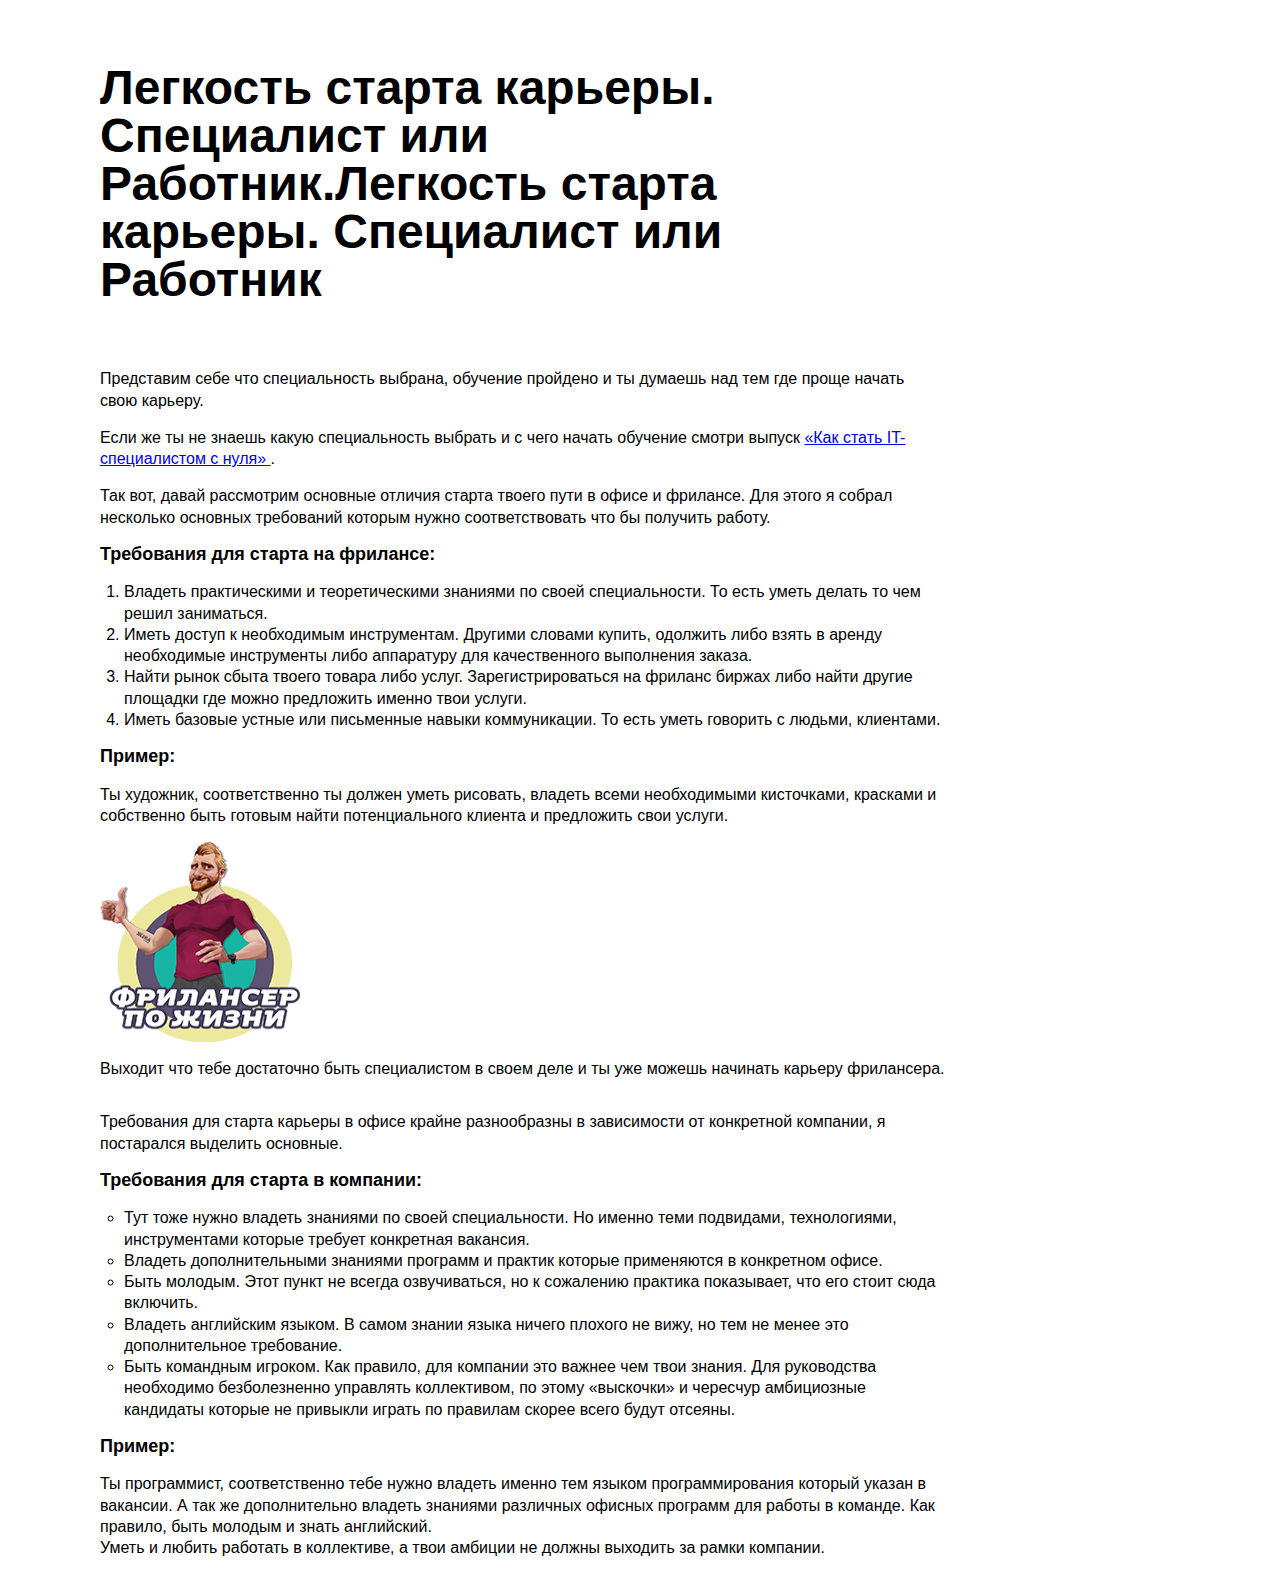
<file: 3/src/index.html>
<!DOCTYPE html>
<html lang="en">
  <head>
    <meta charset="UTF-8" />
    <meta name="viewport" content="width=device-width, initial-scale=1.0" />
    <link rel="stylesheet" href="css/reset.css" />
    <link rel="stylesheet" href="css/normalize.css" />
    <link rel="stylesheet" href="css/style.css" />
    <title>Практика HTML урок 3</title>
  </head>
  <body>
    <div class="main">
      <h1>
        Легкость старта карьеры. Специалист или Работник.Легкость старта
        карьеры. Специалист или Работник
      </h1>
      <div class="p p__freelance">
        <p>
          Представим себе что специальность выбрана, обучение пройдено и ты
          думаешь над тем где проще начать свою карьеру.
        </p>
        <p>
          <span>
            Если же ты не знаешь какую специальность выбрать и с чего начать
            обучение смотри выпуск
            <a href="https://youtu.be/WGIzvVwUfYs " target="_blank"
              >«Как стать IT-специалистом с нуля» </a
            >.
          </span>
        </p>
        <p>
          Так вот, давай рассмотрим основные отличия старта твоего пути в офисе
          и фрилансе. Для этого я собрал несколько основных требований которым
          нужно соответствовать что бы получить работу.
        </p>
        <h2>Требования для старта на фрилансе:</h2>
        <ol>
          <li>
            Владеть практическими и теоретическими знаниями по своей
            специальности. То есть уметь делать то чем решил заниматься.
          </li>
          <li>
            Иметь доступ к необходимым инструментам. Другими словами купить,
            одолжить либо взять в аренду необходимые инструменты либо аппаратуру
            для качественного выполнения заказа.
          </li>
          <li>
            Найти рынок сбыта твоего товара либо услуг. Зарегистрироваться на
            фриланс биржах либо найти другие площадки где можно предложить
            именно твои услуги.
          </li>
          <li>
            Иметь базовые устные или письменные навыки коммуникации. То есть
            уметь говорить с людьми, клиентами.
          </li>
        </ol>
        <h2>Пример:</h2>
        <p>
          Ты художник, соответственно ты должен уметь рисовать, владеть всеми
          необходимыми кисточками, красками и собственно быть готовым найти
          потенциального клиента и предложить свои услуги.
        </p>
        <img src="img/like.png" alt="Фрилансер по жизни" />
        <p>
          Выходит что тебе достаточно быть специалистом в своем деле и ты уже
          можешь начинать карьеру фрилансера.
        </p>
      </div>
      <div class="p p__company">
        <p>
          Требования для старта карьеры в офисе крайне разнообразны в
          зависимости от конкретной компании, я постарался выделить основные.
        </p>
        <h2>Требования для старта в компании:</h2>
        <ul>
          <li>
            Тут тоже нужно владеть знаниями по своей специальности. Но именно
            теми подвидами, технологиями, инструментами которые требует
            конкретная вакансия.
          </li>
          <li>
            Владеть дополнительными знаниями программ и практик которые
            применяются в конкретном офисе.
          </li>
          <li>
            Быть молодым. Этот пункт не всегда озвучиваться, но к сожалению
            практика показывает, что его стоит сюда включить.
          </li>
          <li>
            Владеть английским языком. В самом знании языка ничего плохого не
            вижу, но тем не менее это дополнительное требование.
          </li>
          <li>
            Быть командным игроком. Как правило, для компании это важнее чем
            твои знания. Для руководства необходимо безболезненно управлять
            коллективом, по этому «выскочки» и чересчур амбициозные кандидаты
            которые не привыкли играть по правилам скорее всего будут отсеяны.
          </li>
        </ul>
        <h2>Пример:</h2>
        <p>
          Ты программист, соответственно тебе нужно владеть именно тем языком
          программирования который указан в вакансии. А так же дополнительно
          владеть знаниями различных офисных программ для работы в команде. Как
          правило, быть молодым и знать английский. <br />
          Уметь и любить работать в коллективе, а твои амбиции не должны
          выходить за рамки компании.
        </p>
      </div>
    </div>
  </body>
</html>
</file>
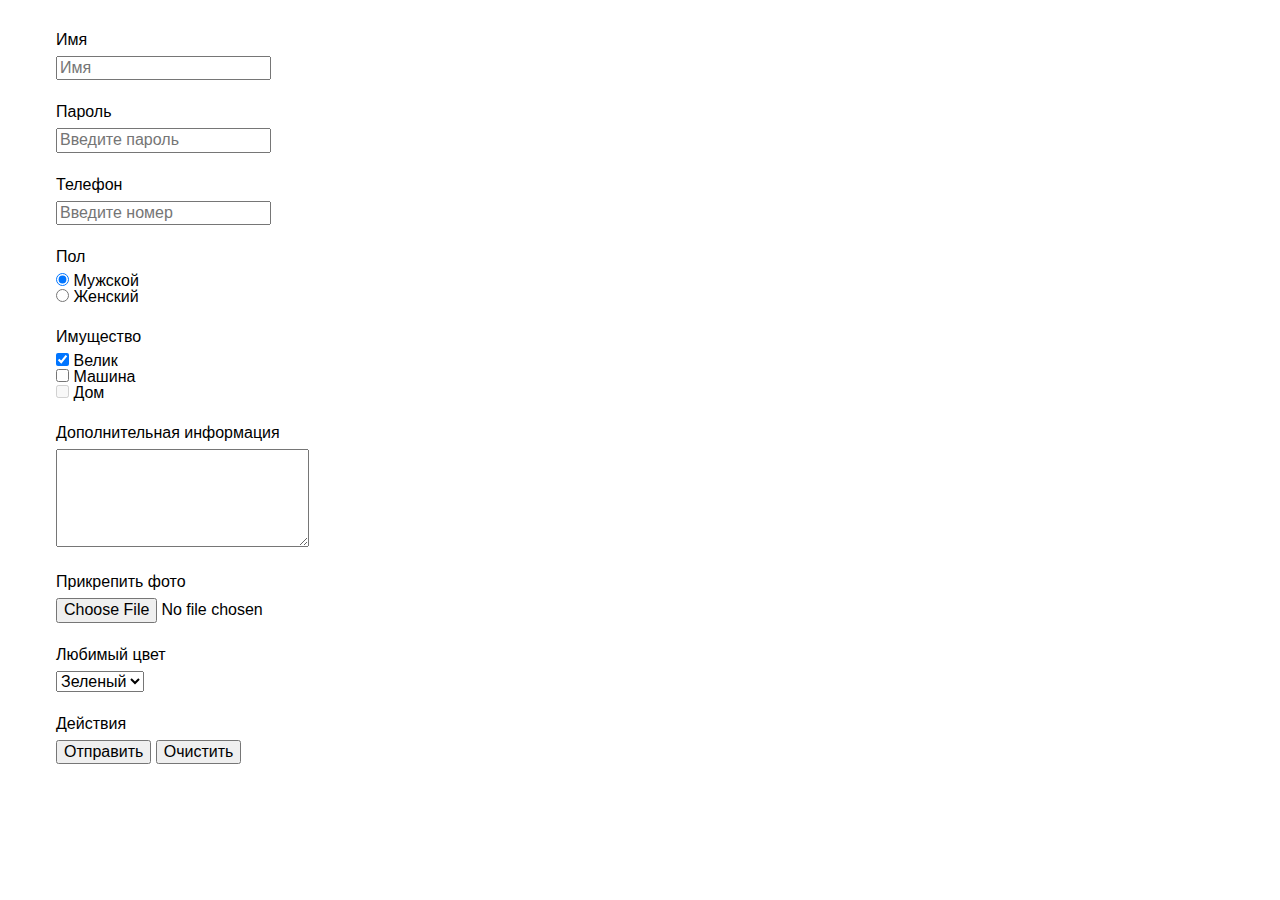
<file: 4/src/index.html>
<!DOCTYPE html>
<html lang="en">
  <head>
    <meta charset="UTF-8" />
    <meta name="viewport" content="width=device-width, initial-scale=1.0" />
    <link rel="stylesheet" href="css/reset.css" />
    <link rel="stylesheet" href="css/normalize.css" />
    <link rel="stylesheet" href="css/style.css" />
    <title>Верстка формы</title>
  </head>
  <body>
    <main>
      <form action="#" method="post" enctype="multipart/form-data">
        <div class="input__text">
          <span> Имя </span>
          <input
            tabindex="1"
            type="text"
            name="username"
            placeholder="Имя"
            value=""
          />
        </div>
        <div class="input__pass">
          <span> Пароль </span>
          <input
            tabindex="2"
            type="password"
            name="userpass"
            placeholder="Введите пароль"
          />
        </div>
        <div class="input__tel">
          <span> Телефон </span>
          <input tabindex="3" type="tel" placeholder="Введите номер" />
        </div>
        <div class="input__radio">
          <span> Пол </span>
          <div>
            <input tabindex="4" checked type="radio" name="sex" value="male" />
            <label for="male">Мужской</label>
          </div>
          <div>
            <input tabindex="4" type="radio" name="sex" value="female" />
            <label for="female">Женский</label>
          </div>
        </div>
        <div class="input__checkbox">
          <span>Имущество</span>
          <div>
            <input
              tabindex="5"
              checked
              type="checkbox"
              name="bike"
              value="yes"
            />
            <label for="bike">Велик</label>
          </div>
          <div>
            <input tabindex="6" type="checkbox" name="car" value="yes" />
            <label for="car">Машина</label>
          </div>
          <div>
            <input
              tabindex="7"
              disabled
              type="checkbox"
              name="house"
              value="yes"
            />
            <label for="house">Дом</label>
          </div>
        </div>
        <div class="input__textarea">
          <span>Дополнительная информация</span>
          <textarea
            tabindex="8"
            name="additional-info"
            cols="25"
            rows="5"
          ></textarea>
        </div>
        <div class="input__file">
          <span>Прикрепить фото</span>
          <input tabindex="9" type="file" name="userphoto" />
        </div>
        <div class="input__select">
          <span>Любимый цвет</span>
          <select tabindex="10" name="color">
            <option value="red">Красный</option>
            <option selected value="green">Зеленый</option>
            <option value="blue">Голубой</option>
          </select>
        </div>
        <div class="btn__action">
          <span>Действия</span>
          <button tabindex="11" type="submit">Отправить</button>
          <button tabindex="12" type="reset">Очистить</button>
        </div>
      </form>
    </main>
  </body>
</html>
</file>
<file: 3/src/css/style.css>
html {
  font-family: "Segoe UI", Tahoma, Geneva, Verdana, sans-serif;
  display: flex;
  justify-content: center;
}
.main {
  width: 66%;
  padding: 32px 100px;
  display: flex;
  gap: 32px;
  flex-direction: column;
  align-items: center;
}
h1 {
  font-size: 48px;
  font-weight: bold;
}
h2 {
  font-size: 18px;
  font-weight: bold;
}
.p {
  display: flex;
  gap: 16px;
  flex-direction: column;
  line-height: 133%;
}
ol {
  list-style-type: decimal;
}
ol,
ul li {
  margin-left: 24px;
}

ul {
  list-style-type: circle;
}

img {
  width: 200px;
  height: 200px;
}
</file>
<file: 4/src/css/style.css>
html {
  font-family: "Segoe UI", Tahoma, Geneva, Verdana, sans-serif;
  font-size: 16px;
}
span {
  display: block;
  font-weight: 500;
  margin-bottom: 8px;
}

main {
  padding: 32px 56px;
}

form {
  display: flex;
  flex-direction: column;
  gap: 24px;
}
</file>
